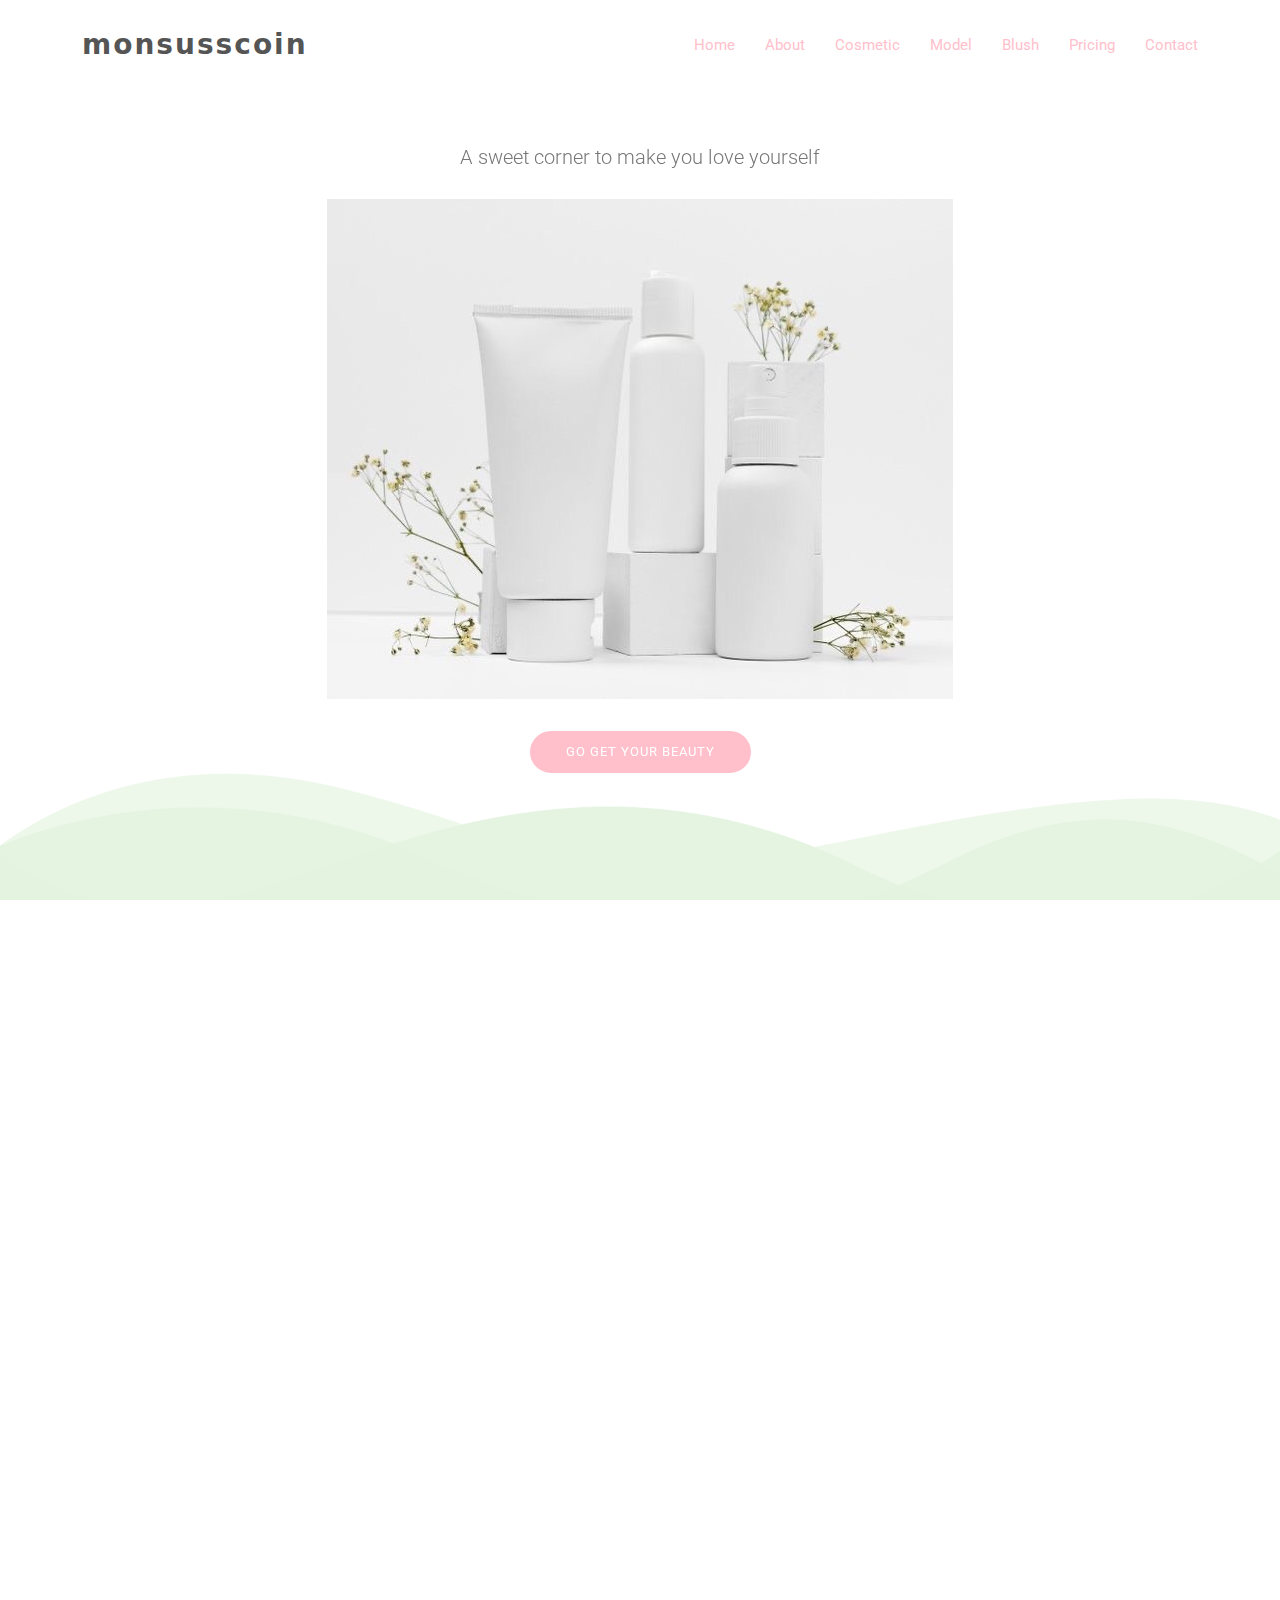
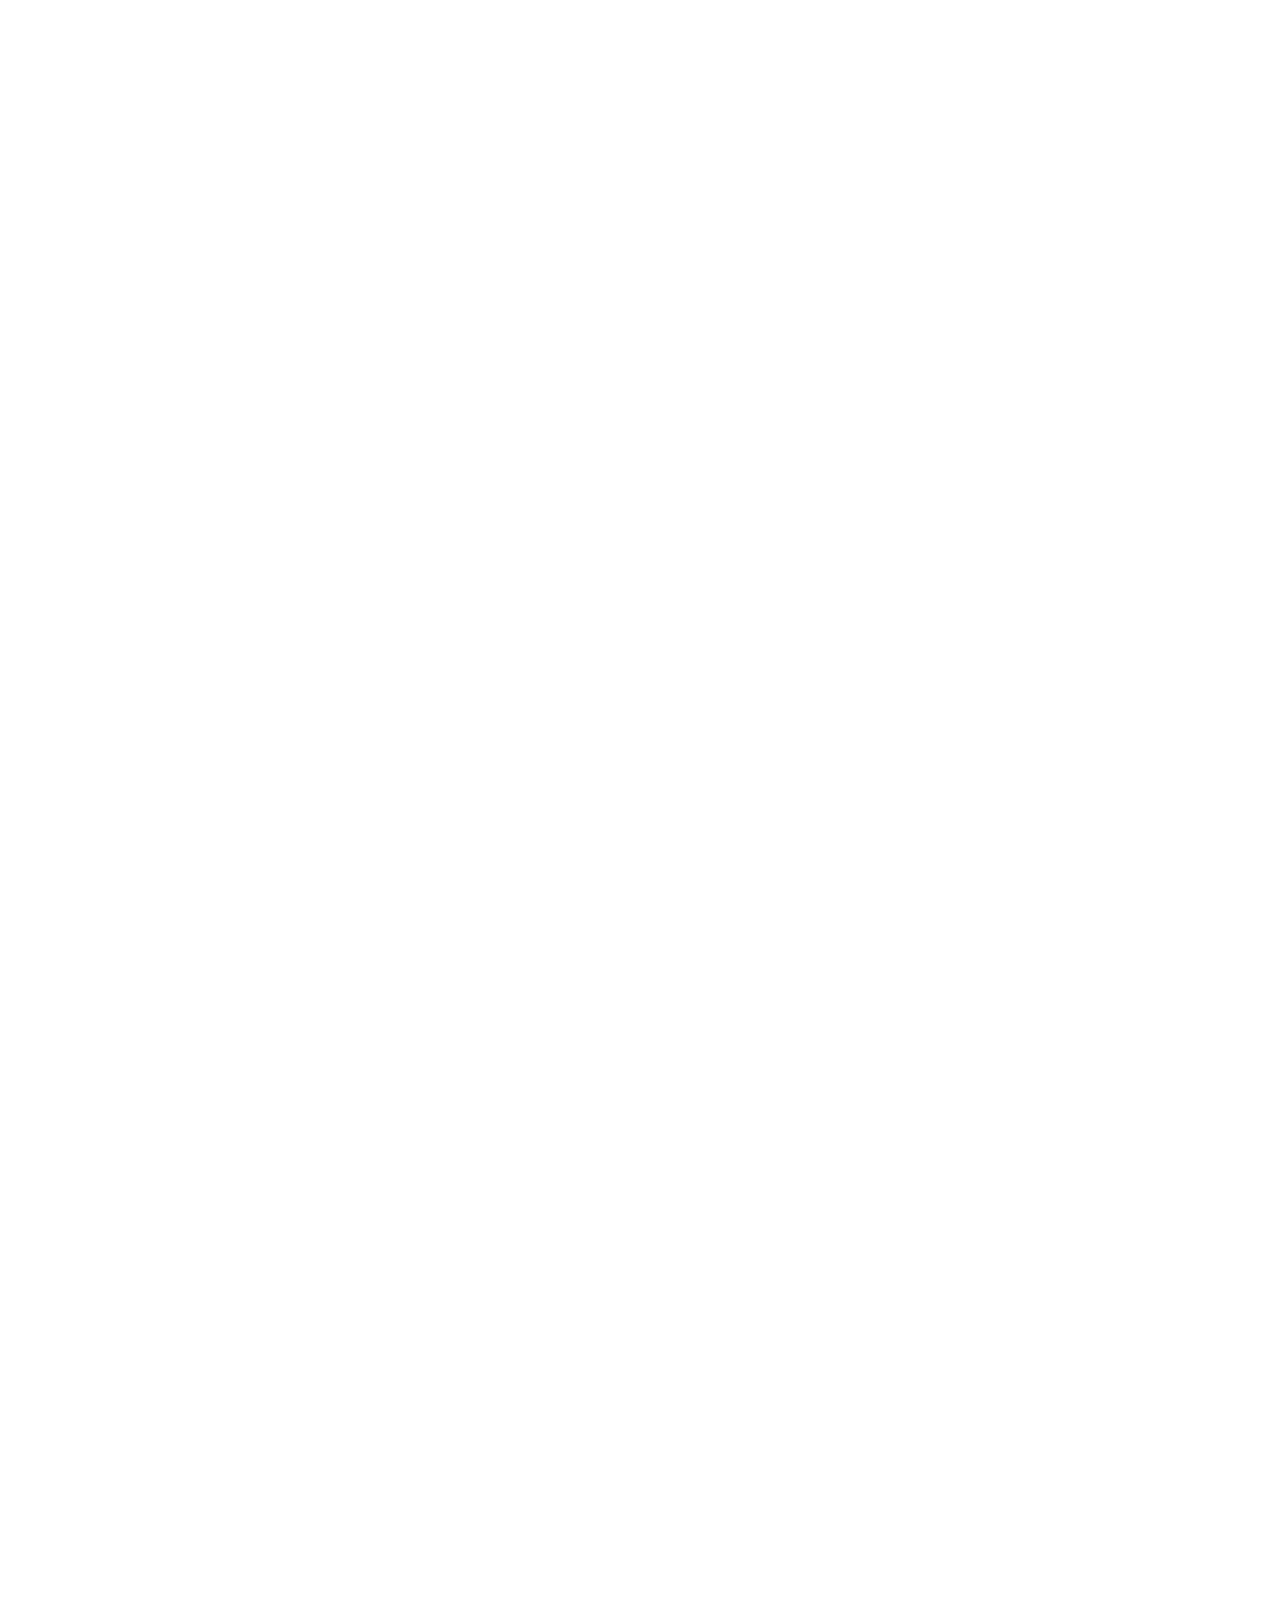
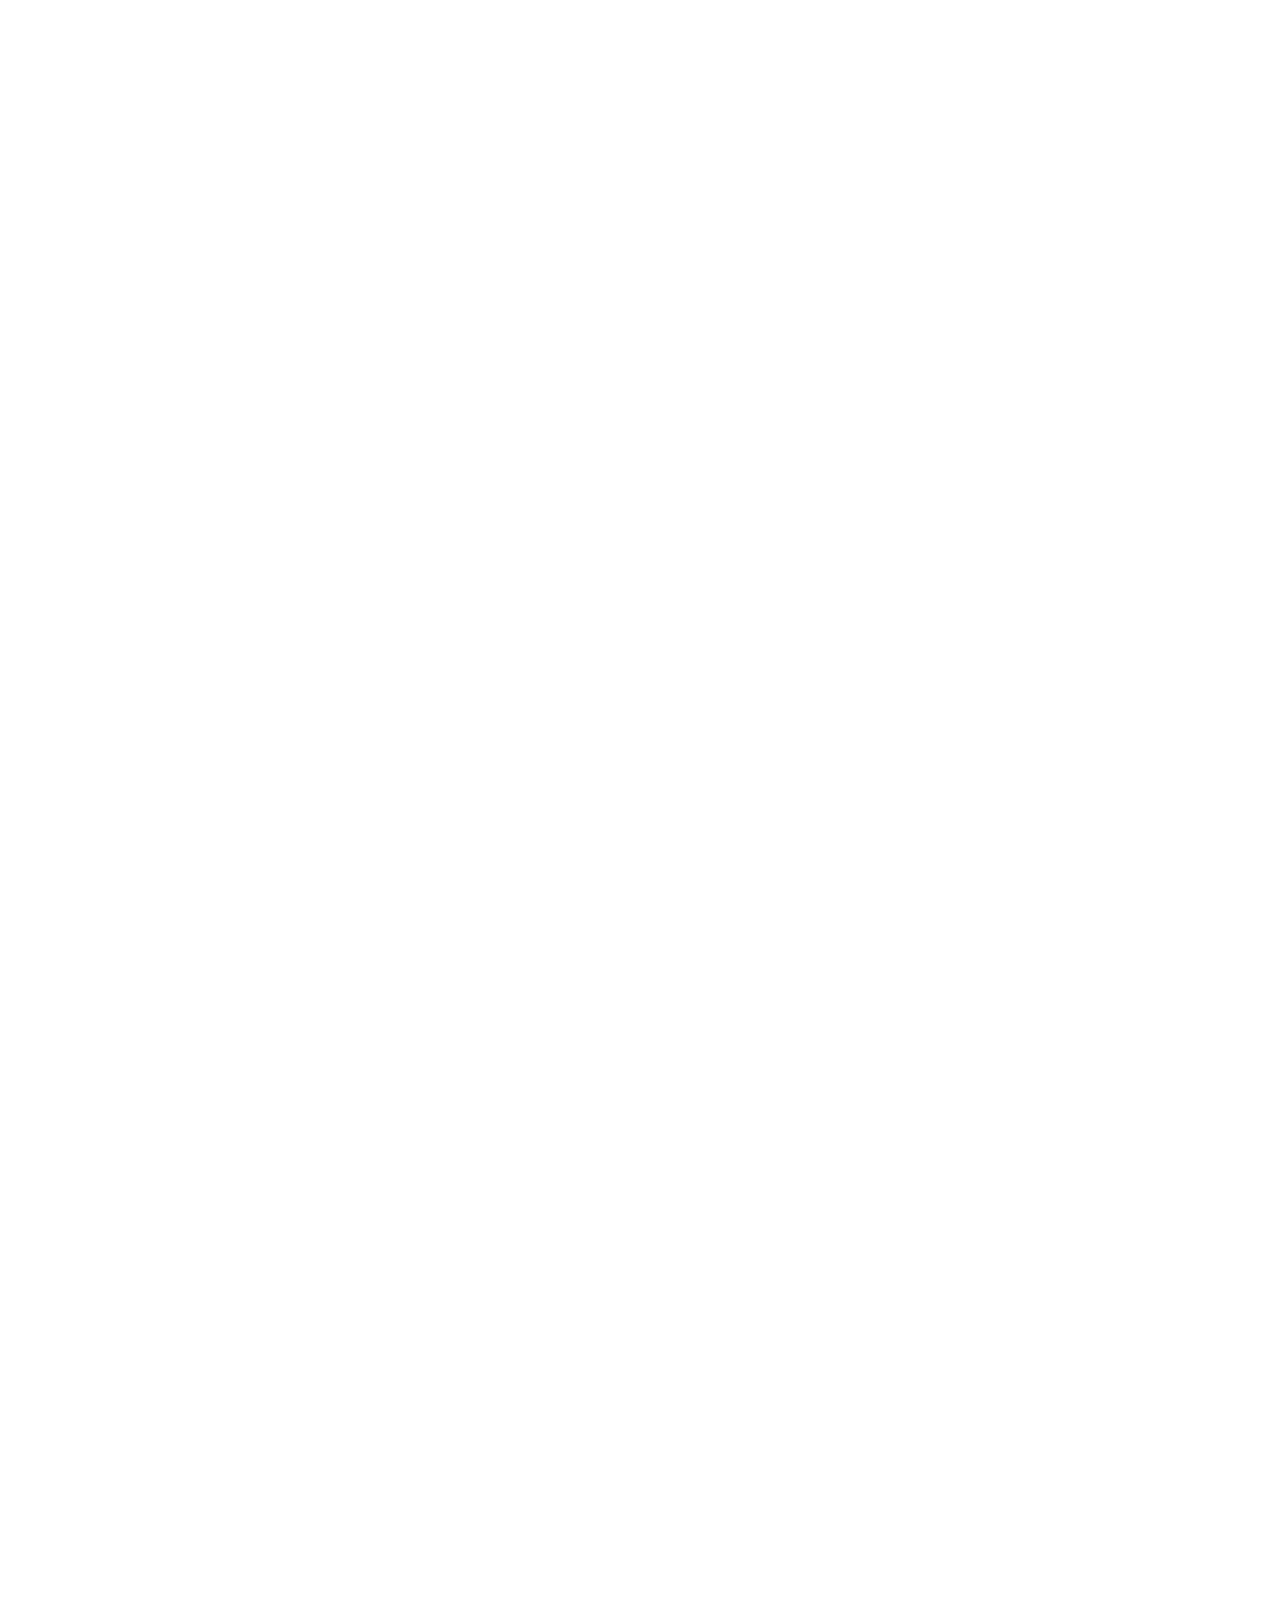
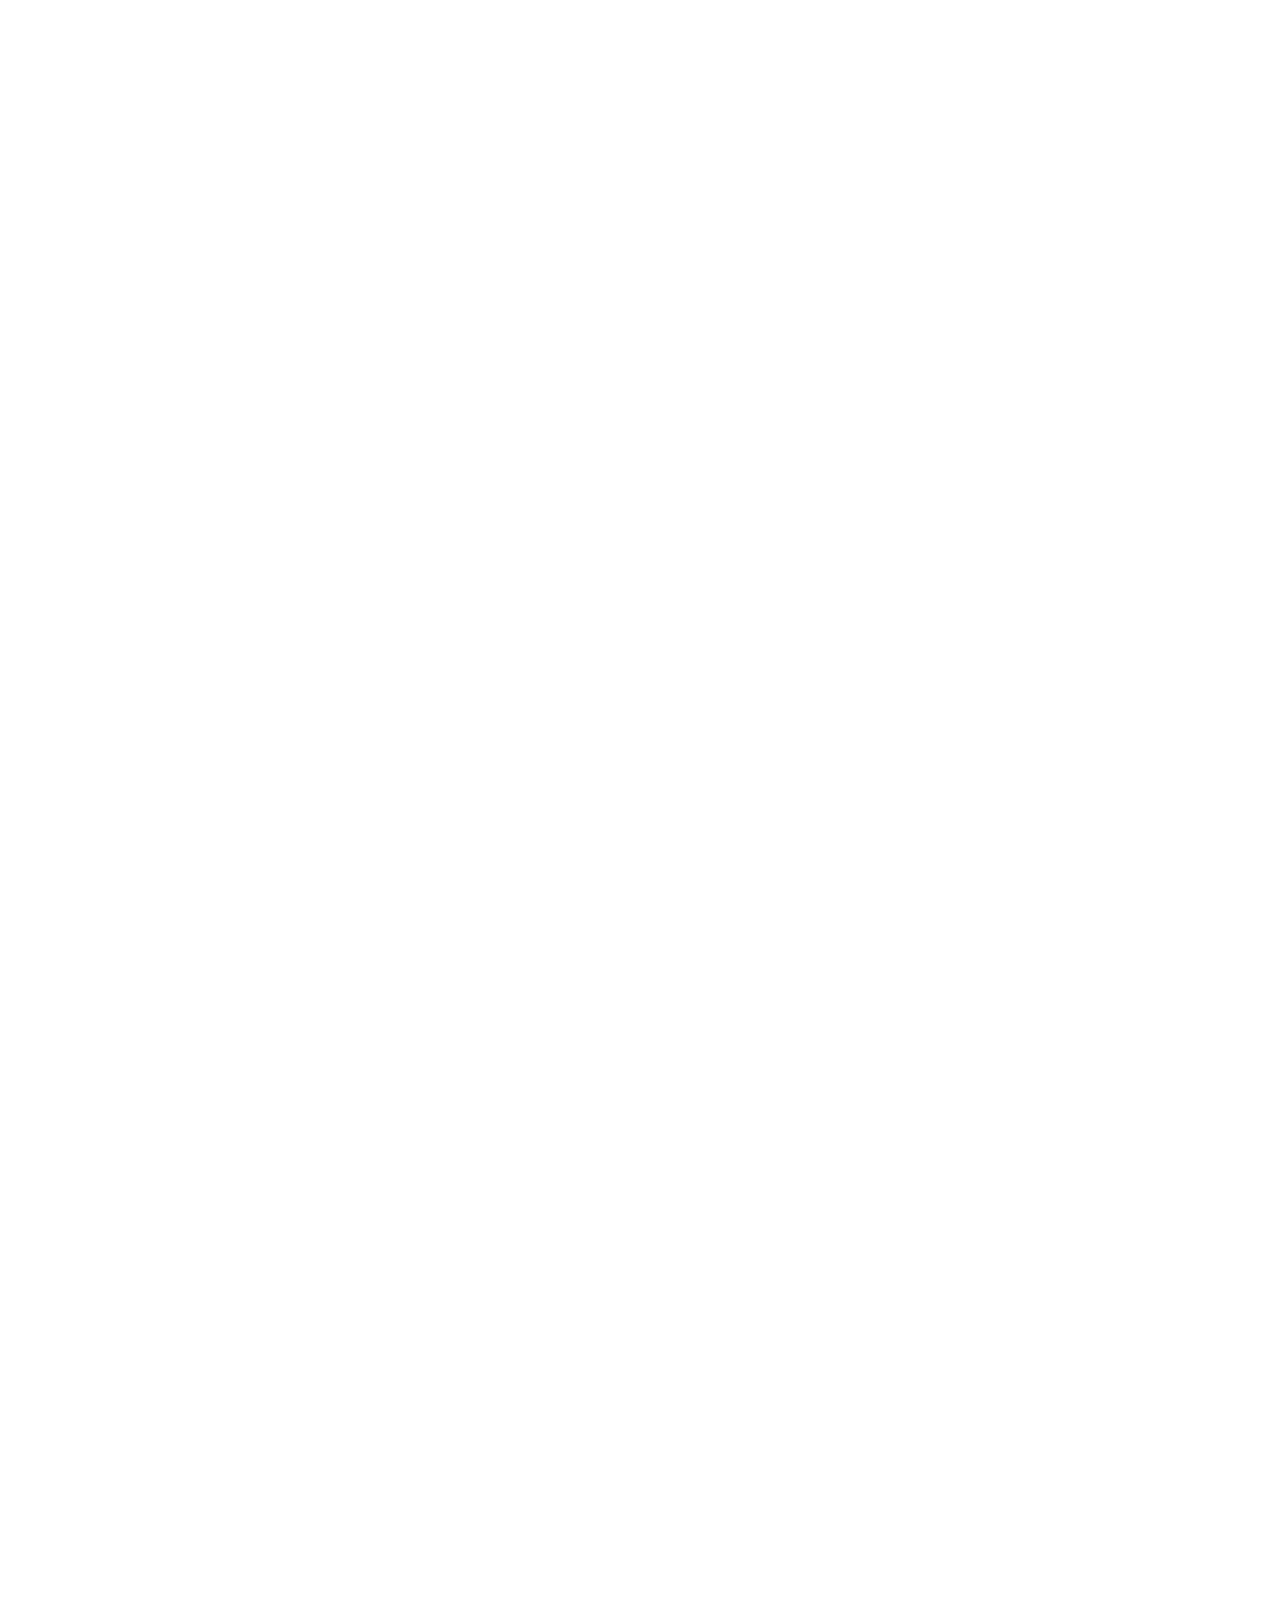
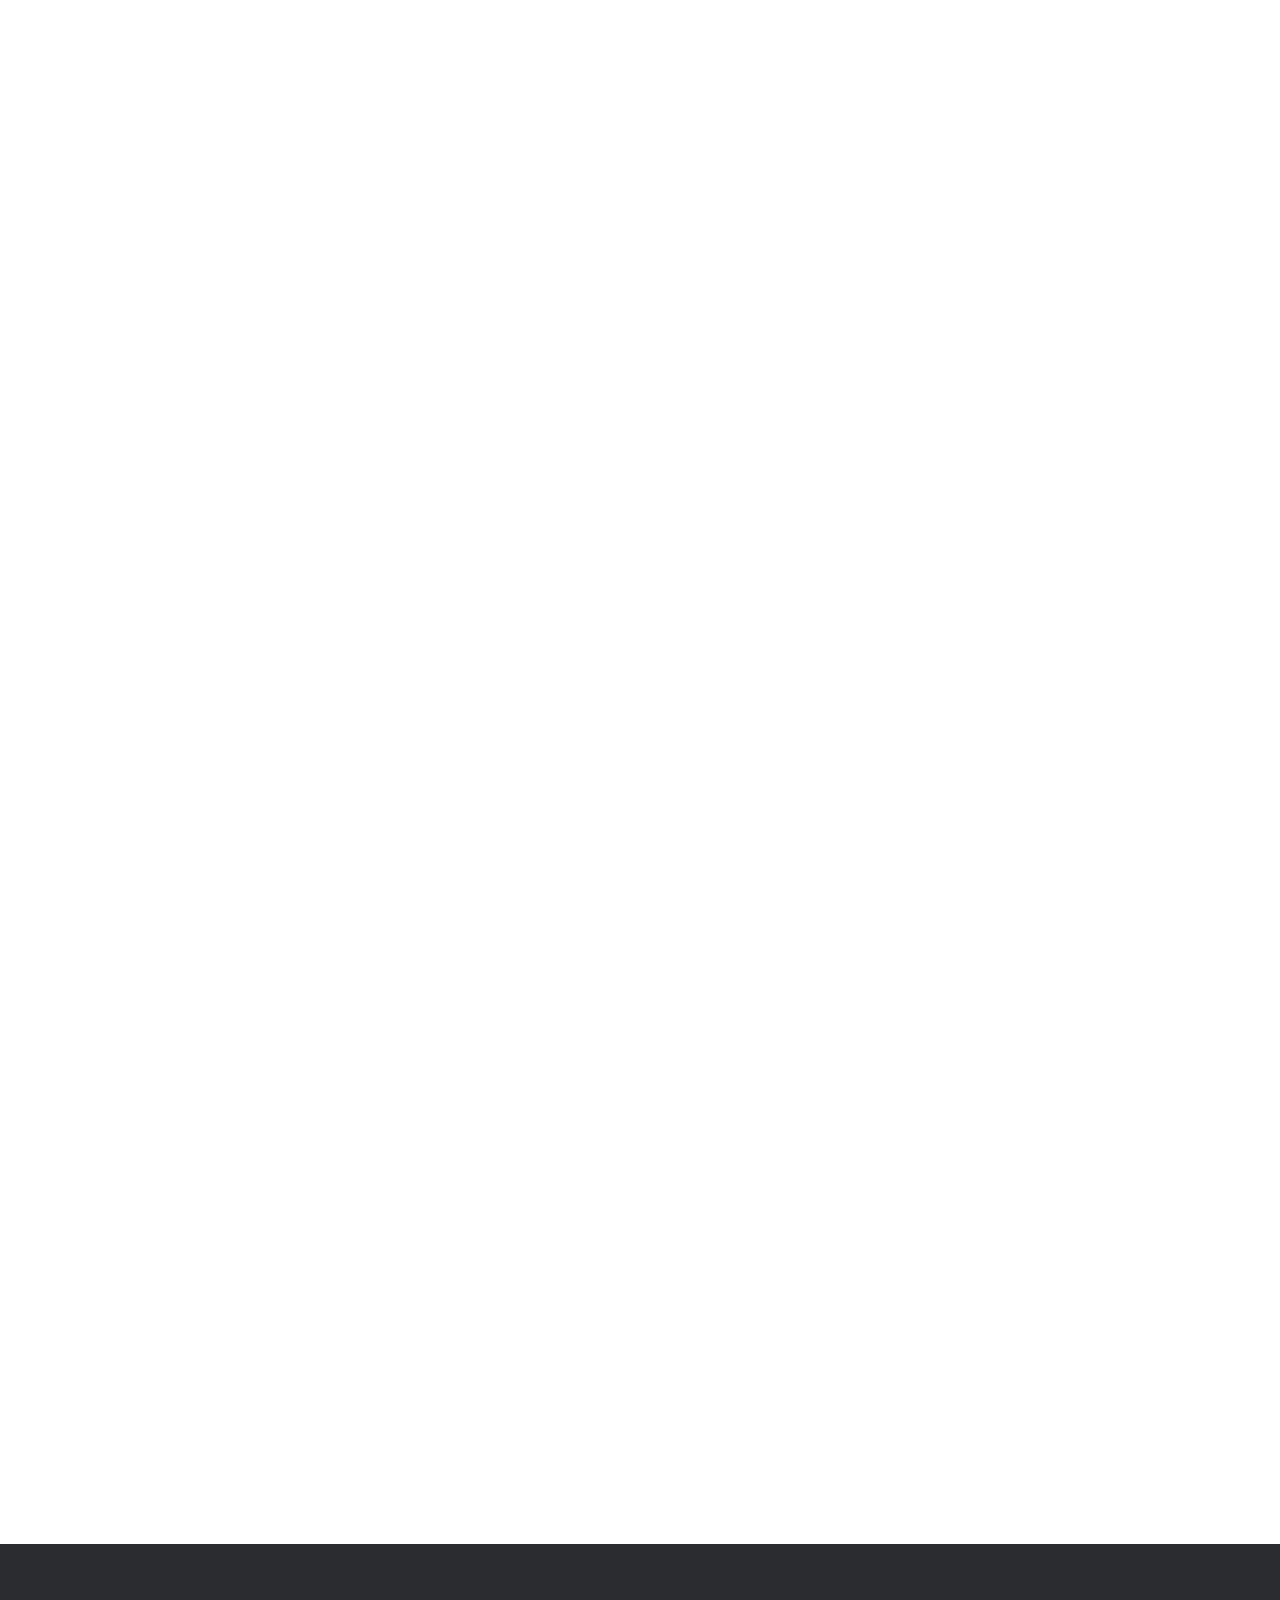
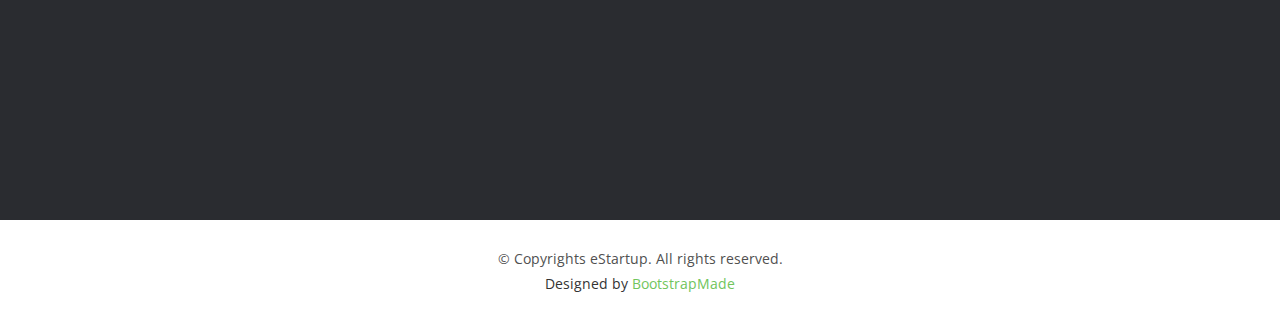
<file: index.html>
<f!DOCTYPE html>
<html lang="en">

<head>
  <style>
  /* 导航链接文字颜色 */
  #navbar .nav-link {
    color: pink;
  }
<style>
  /* 按钮文字颜色 */
  #hero .btn-get-started {
    color: pink !important;
  }
</style>

</style>

  <meta charset="utf-8">
  <meta content="width=device-width, initial-scale=1.0" name="viewport">

  <title>mysweetcoin</title>
  <meta content="" name="description">
  <meta content="" name="keywords">

  <!-- Favicons -->
  <link href="assets/img/favicon.png" rel="icon">
  <link href="assets/img/apple-touch-icon.png" rel="apple-touch-icon">

  <!-- Google Fonts -->
  <link href="https://fonts.googleapis.com/css?family=Open+Sans:300,300i,400,400i,700,700i|Roboto:100,300,400,500,700|Philosopher:400,400i,700,700i" rel="stylesheet">

  <!-- Vendor CSS Files -->
  <link href="assets/vendor/aos/aos.css" rel="stylesheet">
  <link href="assets/vendor/bootstrap/css/bootstrap.min.css" rel="stylesheet">
  <link href="assets/vendor/bootstrap-icons/bootstrap-icons.css" rel="stylesheet">
  <link href="assets/vendor/glightbox/css/glightbox.min.css" rel="stylesheet">
  <link href="assets/vendor/swiper/swiper-bundle.min.css" rel="stylesheet">

  <!-- Template Main CSS File -->
  <link href="assets/css/style.css" rel="stylesheet">



  <!-- =======================================================
  * Template Name: mysusscoin
  * Updated: Mar 10 2023 with Bootstrap v5.2.3
  * Template URL: https://bootstrapmade.com/estartup-bootstrap-landing-page-template/
  * Author: BootstrapMade.com
  * License: https://bootstrapmade.com/license/
  ======================================================== -->
</head>

<body>

  <!-- ======= Header ======= -->
 <header id="header" class="header fixed-top d-flex align-items-center">
  <div class="container d-flex align-items-center justify-content-between">

    <div id="logo">
      <h1><a href="index.html"><span></span>monsusscoin</a></h1>
      <!-- Uncomment below if you prefer to use an image logo -->
      <!-- <a href="index.html"><img src="assets/img/logo.png" alt="" title="" /></a>-->
    </div>

    <nav id="navbar" class="navbar">
      <ul style="list-style-type: none;">
        <li><a class="nav-link scrollto active" href="#hero">Home</a></li>
        <li><a class="nav-link scrollto" href="#about-us">About</a></li>
        <li><a class="nav-link scrollto" href="#features">Cosmetic</a></li>
        <li><a class="nav-link scrollto" href="#screenshots">Model</a></li>
        <li><a class="nav-link scrollto" href="#team">Blush</a></li>
        <li><a class="nav-link scrollto" href="#pricing">Pricing</a></li>
        <li><a class="nav-link scrollto" href="#contact">Contact</a></li>
      </ul>
      <i class="bi bi-list mobile-nav-toggle"></i>
    </nav><!-- .navbar -->

  </div>
</header>

  </header><!-- End Header -->


  <!-- ======= Hero Section ======= -->
  <section id="hero">
    <div class="hero-container" data-aos="fade-in">
      <h1></h1>
      <h2>A sweet corner to make you love yourself</h2>
      <img src="assets/img/hero-img.png" alt="Hero Imgs" data-aos="zoom-out" data-aos-delay="100">
      <a href="#get-started" class="btn-get-started scrollto" style="background-color: pink; border-color: white; color: white;">GO GET YOUR BEAUTY</a>
        <div class="btns">
      </div>
    </div>      
  </section><!-- End Hero Section -->

  <main id="main">

    <!-- ======= Get Started Section ======= -->
    <section id="get-started" class="padd-section text-center">

      <div class="container" data-aos="fade-up">
        <div class="section-title text-center">

          <h2>What is Suss Cosmetic? </h2>
          <p class="separator"></p>

        </div>
      </div>

      <div class="container">
        <div class="row">

          <div class="col-md-6 col-lg-4" data-aos="zoom-in" data-aos-delay="100">
            <div class="feature-block">

              <img src="assets/img/svg/S__121610257.jpg" alt="img">
              <h4>introduce our product</h4>
              <p>The products helps you love yourself more and more.<a></a></p>
              

            </div>
          </div>

          <div class="col-md-6 col-lg-4" data-aos="zoom-in" data-aos-delay="200">
            <div class="feature-block">

              <img src="assets/img/svg/S__121610258.jpg" alt="img">
              <h4>allergy people friendly</h4>
              <p>Our product is friendly for the allergy people, don't afraid of using them.</p>
              

            </div>
          </div>

          <div class="col-md-6 col-lg-4" data-aos="zoom-in" data-aos-delay="300">
            <div class="feature-block">

              <img src="assets/img/svg/S__121610255.jpg" alt="img">
              <h4>No animal experimet</h4>
              <p>Animals won't be hurt under our protect</p>
             

            </div>
          </div>

        </div>
      </div>
<iframe width="560" height="315" src="https://www.youtube.com/embed/b_Q42DUDe0w" title="YouTube video player" frameborder="0" allow="accelerometer; autoplay; clipboard-write; encrypted-media; gyroscope; picture-in-picture" allowfullscreen></iframe>

    </section><!-- End Get Started Section -->

    <!-- ======= About Us Section ======= -->
    <section id="about-us" class="about-us padd-section">
      <div class="container" data-aos="fade-up">
        <div class="row justify-content-center">

          <div class="col-md-5 col-lg-3">
            <img src="assets/img/about-img.png" alt="About" data-aos="zoom-in" data-aos-delay="100">
          </div>

          <div class="col-md-7 col-lg-5">
            <div class="about-content" data-aos="fade-left" data-aos-delay="100">

              <h2><span></span>How to choose your cosmetic? </h2>
              <p>Many people have difficulties of chooosing what kind of product fits you, but don't worry, we will help you!
              </p>

          
    </section><!-- End About Us Section -->

    <!-- ======= Features Section ======= -->
    <section id="features" class="padd-section text-center">

      <div class="container" data-aos="fade-up">
        <div class="section-title text-center">
          <h2>Cosmectic</h2>
          
        </div>

        <div class="row" data-aos="fade-up" data-aos-delay="100">

          <div class="col-md-6 col-lg-3">
            <div class="feature-block">
              <img src="assets/img/svg/S__121610250.jpg" alt="img">
              <h4>foundation</h4>
              <p>Our foundation is vegan, and we don't hurt animal!</p>
            </div>
          </div>

          <div class="col-md-6 col-lg-3">
            <div class="feature-block">
              <img src="assets/img/svg/blush.jpg" alt="img">
              <h4>Blush</h4>
              <p>Blush is the most important cosmetic on our face, it can keep you young and vivid.</p>
            </div>
          </div>

          <div class="col-md-6 col-lg-3">
            <div class="feature-block">
              <img src="assets/img/svg/lipstick.jpg" alt="img">
              <h4>Lipstick</h4>
              <p>Lipstick can be used by all gender, it's neutral.</p>
            </div>
          </div>

          <div class="col-md-6 col-lg-3">
            <div class="feature-block">
              <img src="assets/img/svg/eyeliner.jpg" alt="img">
              <h4>Eyeliner</h4>
              <p>Our eyeliners have many colors, let's be model!</p>
            </div>
          </div>

          <div class="col-md-6 col-lg-3">
            <div class="feature-block">
              <img src="assets/img/svg/eyebrow.jpg" alt="img">
              <h4>Eyebrow</h4>
              <p>Someone think eyebrow is people's second life, the most special of our eyebrow is smooth~</p>
            </div>
          </div>

          <div class="col-md-6 col-lg-3">
            <div class="feature-block">
              <img src="assets/img/svg/love you.jpg" alt="img">
              <h4>Care product</h4>
              <p>Allergy people can use our product!</p>
            </div>
          </div>

          <div class="col-md-6 col-lg-3">
            <div class="feature-block">
              <img src="assets/img/svg/eyelash.jpg" alt="img">
              <h4>Eyelash</h4>
              <p>Make your eyelash longer, become a fairy.</p>
            </div>
          </div>

          <div class="col-md-6 col-lg-3">
            <div class="feature-block">
              <img src="assets/img/svg/create your product.jpg" alt="img">
              <h4>Create your products</h4>
              <p>If you love our product, please to contact us and tell us your idea.</p>
            </div>
          </div>

        </div>
      </div>
    </section><!-- End Features Section -->

    <!-- ======= Screenshots Section ======= -->
    <section id="screenshots" class="padd-section text-center">

      <div class="container" data-aos="fade-up">
        <div class="section-title text-center">
          <h2>Models</h2>
          <p class="separator">We have invited international superstar to represent our product.</p>
        </div>

        <div class="screens-slider swiper">
          <div class="swiper-wrapper align-items-center">
            <div class="swiper-slide"><img src="assets/img/screen/1.jpg" class="img-fluid" alt=""></div>
            <div class="swiper-slide"><img src="assets/img/screen/2.jpg" class="img-fluid" alt=""></div>
            <div class="swiper-slide"><img src="assets/img/screen/3.jpg" class="img-fluid" alt=""></div>
            <div class="swiper-slide"><img src="assets/img/screen/4.jpg" class="img-fluid" alt=""></div>
            <div class="swiper-slide"><img src="assets/img/screen/5.jpg" class="img-fluid" alt=""></div>
            <div class="swiper-slide"><img src="assets/img/screen/6.jpg" class="img-fluid" alt=""></div>
            <div class="swiper-slide"><img src="assets/img/screen/7.jpg" class="img-fluid" alt=""></div>
            <div class="swiper-slide"><img src="assets/img/screen/8.jpg" class="img-fluid" alt=""></div>
          </div>
      <div class="swiper-pagination">
  <span class="swiper-pagination-bullet" style="background-color: pink;"></span>
</div>


        </div>
      </div>

    </section><!-- End Screenshots Section -->


   <section id="Blush" class="padd-section text-center">
  <div class="container" data-aos="fade-up">
    <div class="section-title text-center">
      <h2>Blush</h2>
      <p class="separator">What's different about our blush? All colors can be used with our blush!</p>
    </div>
    <div class="row">
      <div class="col-md-3" data-aos="zoom-in" data-aos-delay="100">
        <div class="team-block bottom">
          <img src="assets/img/team/1.jpg" class="img-responsive" alt="img">
          <div class="team-content">
            <ul class="list-unstyled">
              <!-- Add team member details here -->
            </ul>
          </div>
        </div>
      </div>
      <div class="col-md-3" data-aos="zoom-in" data-aos-delay="200">
        <div class="team-block bottom">
          <img src="assets/img/team/2.jpg" class="img-responsive" alt="img">
          <div class="team-content">
            <ul class="list-unstyled">
              <!-- Add team member details here -->
            </ul>
          </div>
        </div>
      </div>
      <div class="col-md-3" data-aos="zoom-in" data-aos-delay="300">
        <div class="team-block bottom">
          <img src="assets/img/team/3.jpg" class="img-responsive" alt="img">
          <div class="team-content">
            <ul class="list-unstyled">
              <!-- Add team member details here -->
            </ul>
          </div>
        </div>
      </div>
      <div class="col-md-3" data-aos="zoom-in" data-aos-delay="400">
        <div class="team-block bottom">
          <img src="assets/img/team/4.jpg" class="img-responsive" alt="img">
          <div class="team-content">
            <ul class="list-unstyled">
              <!-- Add team member details here -->
            </ul>
          </div>
        </div>
      </div>
    </div>
  </div>
</section>

    </section><!-- End Team Section -->

    <!-- ======= Testimonials Section ======= -->
    <section id="testimonials" class="padd-section text-center">
      <div class="container" data-aos="fade-up">
        <div class="row justify-content-center">

          <div class="col-md-8">

            <div class="testimonials-content">
              <div id="carousel-example-generic" class="carousel slide" data-bs-ride="carousel">

                <div class="carousel-inner" role="listbox">

                  <div class="carousel-item  active">
                    <div class="top-top">

                      <h2>Feedback of customer</h2>
                      <p>I really hate blush until I meet Suss cosmetic, cuz my color is balck, none of blush can be showed on my face, but Suss can!To those people who have dark color, buy it, or you will regret.</p>
                      <h4>Penélope<span>South Africa</span></h4>

                    </div>
                  </div>

                  <div class="carousel-item ">
                    <div class="top-top">

                      <h2>Feedback of customer</h2>
                      <p>First, I have to commit that I am afraid of the blush will be too red on my face, because Suss is feature that their blush can be showed on all colors of people, even black(no offense) and I am white, so I buy it with doubt, but it turned out pretty and vivid on my face! I can't wait to collect all blush!</p>
                      <h4>Heather<span>the UK</span></h4>

                    </div>
                  </div>

                  <div class="carousel-item ">
                    <div class="top-top">

                      <h2>Feedback of customer</h2>
                      <p>As a make-up researcher in my country, I cannot believe that this brand produce a product that our country did not had, so I bought it, in my first impression, this product is so easy yo buy, and you don't have to pay high delivery charge, and there is no chromatic aberration of the blush, it look exactly same on the website, so I admit the defeat.</p>
                      <h4>박민영<span>Ｋorea</span></h4>

                    </div>
                  </div>

                </div>

                <div class="btm-btm">

                  <ul class="list-unstyled carousel-indicators">
                    <li data-bs-target="#carousel-example-generic" data-bs-slide-to="0" class="active"></li>
                    <li data-bs-target="carousel-example-generic" data-bs-slide-to="1"></li>
                    <li data-bs-target="#carousel-example-generic" data-bs-slide-to="2"></li>
                  </ul>

                </div>

              </div>
            </div>
          </div>

        </div>
      </div>
    </section><!-- End Testimonials Section -->

    <!-- ======= Pricing Section ======= -->
  <section id="pricing" class="padd-section text-center">
  <div class="container" data-aos="fade-up">
    <div class="section-title text-center">
      <h2>Meet With Price</h2>
      <p class="separator">We are not forcing you to buy it, please buy our products if you know them and like them.</p>
    </div>
    <div class="row" data-aos="fade-up" data-aos-delay="100">
      <div class="col-md-6 col-lg-3">
        <div class="pricing-item">
          <div class="block-pricing">
            <div class="pricing-table">
              <h4>Cosmetic</h4>
              <h2>NTD 1500</h2>
              <ul class="list-unstyled">
                <li><b>foundation</b></li>
                <li><b>blush</b></li>
                <li><b>eyes products</b></li>
                <li><b>lipstick</b></li>
              </ul>
              <div class="table_btn">
               <a href="#" class="btn" onclick="showPopup()" style="background-color: pink;"><i class="bi bi-cart"></i> Buy Now</a>

              </div>
            </div>
          </div>
        </div>
      </div>

      <div class="col-md-6 col-lg-3">
        <div class="pricing-item">
          <div class="block-pricing">
            <div class="pricing-table">
              <h4>Care products</h4>
              <h2>NTD 1000</h2>
              <ul class="list-unstyled">
                <li><b>for face</b></li>
                <li><b>for eyes</b></li>
                <li><b>for neck</b></li>
                <li><b>for body</b></li>
              </ul>
              <div class="table_btn">
                 <a href="#" class="btn" onclick="showPopup()" style="background-color: pink;"><i class="bi bi-cart"></i> Buy Now</a>
              </div>
            </div>
          </div>
        </div>
      </div>

      <div class="col-md-6 col-lg-3">
        <div class="pricing-item">
          <div class="block-pricing">
            <div class="pricing-table">
              <h4>Blush</h4>
              <h2>NTD 250</h2>
              <ul class="list-unstyled">
                <li><b>for dark people</b></li>
                <li><b>for yellow people</b></li>
                <li><b>for white people</b></li>
                <li><b>create your own blush</b></li>
              </ul>
              <div class="table_btn">
                 <a href="#" class="btn" onclick="showPopup()" style="background-color: pink;"><i class="bi bi-cart"></i> Buy Now</a>
              </div>
            </div>
          </div>
        </div>
      </div>

<div class="col-md-6 col-lg-3">
        <div class="pricing-item">
          <div class="block-pricing">
            <div class="pricing-table">
              <h4>Create your own products</h4>
              <h2>NTD 1000</h2>
              <ul class="list-unstyled">
                <li><b>Cosmetic products</b></li>
                <li><b>Skin products</b></li>
                <li><b>Care products</b></li>
                <li><b>and more...</b></li>
              </ul>
              <div class="table_btn">
                <a href="#" class="btn" onclick="showPopup()" style="background-color: pink;"><i class="bi bi-cart"></i> Buy Now</a>
              </div>
            </div>
          </div>
        </div>
      </div>
      <div class


    <!-- ======= Blog Section ======= -->
    <section id="blog" class="padd-sectio">

      <div class="container" data-aos="fade-up">
        <div class="section-title text-center">

          <h2>Join our programme</h2>
          <p class="separator"> .</p>
        </div>

        <div class="row" data-aos="fade-up" data-aos-delay="100">

          <div class="col-md-6 col-lg-4">
            <div class="block-blog text-left">
              <a href="#"><img src="assets/img/blog/blog-image-1.jpg" alt="img"></a>
              <div class="content-blog">
                <h4><a href="#">A new hits of cosmetic culture?</a></h4>
                <span>05, juin 2023</span>
                <a class="float-end readmore" href="#">read more</a>
              </div>
            </div>
          </div>

          <div class="col-md-6 col-lg-4">
            <div class="block-blog text-left">
              <a href="#"><img src="assets/img/blog/blog-image-2.jpg" class="img-responsive" alt="img"></a>
              <div class="content-blog">
                <h4><a href="#">This new group is hiring!</a></h4>
                <span>05, juin 2023</span>
                <a class="float-end readmore" href="#">read more</a>
              </div>
            </div>
          </div>

          <div class="col-md-6 col-lg-4">
            <div class="block-blog text-left">
              <a href="#"><img src="assets/img/blog/rem-beauty.jpg" class="img-responsive" alt="img"></a>
              <div class="content-blog">
                <h4><a href="#">Hundreds of girls are going to this dream job</a></h4>
                <span>05, juin 2023</span>
                <a class="float-end readmore" href="#">read more</a>
              </div>
            </div>
          </div>

        </div>
      </div>
    </section><!-- End Blog Section -->
      <iframe src="https://docs.google.com/forms/d/e/1FAIpQLScjCzHkzxTIeIbaAZ9gv0Jr4DlYpkDUIq5etJaFp54aGH4YYg/viewform?embedded=true" width="640" height="1101" frameborder="0" marginheight="0" marginwidth="0">載入中…</iframe>
    </section><!-- End Contact Section -->
<!DOCTYPE html>
<html lang="en">

<head>
  <meta charset="utf-8">
  <meta content="width=device-width, initial-scale=1.0" name="viewport">

  <title>Inner Page - eStartup Bootstrap Template</title>
  <meta content="" name="description">
  <meta content="" name="keywords">

  <!-- Favicons -->
  <link href="assets/img/favicon.png" rel="icon">
  <link href="assets/img/apple-touch-icon.png" rel="apple-touch-icon">

  <!-- Google Fonts -->
  <link href="https://fonts.googleapis.com/css?family=Open+Sans:300,300i,400,400i,700,700i|Roboto:100,300,400,500,700|Philosopher:400,400i,700,700i" rel="stylesheet">

  <!-- Vendor CSS Files -->
  <link href="assets/vendor/aos/aos.css" rel="stylesheet">
  <link href="assets/vendor/bootstrap/css/bootstrap.min.css" rel="stylesheet">
  <link href="assets/vendor/bootstrap-icons/bootstrap-icons.css" rel="stylesheet">
  <link href="assets/vendor/glightbox/css/glightbox.min.css" rel="stylesheet">
  <link href="assets/vendor/swiper/swiper-bundle.min.css" rel="stylesheet">

  <!-- Template Main CSS File -->
  <link href="assets/css/style.css" rel="stylesheet">

  <!-- =======================================================
  * Template Name: eStartup
  * Updated: Mar 10 2023 with Bootstrap v5.2.3
  * Template URL: https://bootstrapmade.com/estartup-bootstrap-landing-page-template/
  * Author: BootstrapMade.com
  * License: https://bootstrapmade.com/license/
  ======================================================== -->
</head>

<body>

 
    <!-- ======= Breadcrumbs ======= -->
   <!-- ======= Footer ======= -->
  <footer class="footer">
    <div class="container">
      <div class="row">

        <div class="col-md-12 col-lg-4">
          <div class="footer-logo">

            <a class="navbar-brand" href="#"Monsusscoin>
            <p></p>

          </div>
        </div>

        <div class="col-sm-6 col-md-3 col-lg-2">
          <div class="list-menu">

            <h4></h4>

            <ul class="list-unstyled">
              <li><a href="#"></a></li>
              <li><a href="#"></a></li>
              <li><a href="#"></a></li>
              <li><a href="#"></a></li>
            </ul>

          </div>
        </div>

        <div class="col-sm-6 col-md-3 col-lg-2">
          <div class="list-menu">

            <h4></h4>

            <ul class="list-unstyled">
              <li><a href="#"></a></li>
              <li><a href="#"></a></li>
              <li><a href="#"></a></li>
              <li><a href="#"></a></li>
            </ul>

          </div>
        </div>

        <div class="col-sm-6 col-md-3 col-lg-2">
          <div class="list-menu">

            <h4></h4>

            <ul class="list-unstyled">
              <li><a href="#"></a></li>
              <li><a href="#"></a></li>
              <li><a href="#"></a></li>
              <li><a href="#"></a></li>
            </ul>

          </div>
        </div>

        <div class="col-sm-6 col-md-3 col-lg-2">
          <div class="list-menu">

            <h4></h4>

            <ul class="list-unstyled">
              <li><a href="#"></a></li>
              <li><a href="#"></a></li>
              <li><a href="#"></a></li>
              <li><a href="#"></a></li>
            </ul>

          </div>
        </div>

      </div>
    </div>

    <div class="copyrights">
      <div class="container">
        <p>&copy; Copyrights eStartup. All rights reserved.</p>
        <div class="credits">
          <!--
          All the links in the footer should remain intact.
          You can delete the links only if you purchased the pro version.
          Licensing information: https://bootstrapmade.com/license/
          Purchase the pro version with working PHP/AJAX contact form: https://bootstrapmade.com/buy/?theme=eStartup
        -->
          Designed by <a href="https://bootstrapmade.com/">BootstrapMade</a>
        </div>
      </div>
    </div>

  </footer><!-- End  Footer -->

  <a href="#" class="back-to-top d-flex align-items-center justify-content-center"><i class="bi bi-arrow-up-short"></i></a>

  <!-- Vendor JS Files -->
  <script src="assets/vendor/aos/aos.js"></script>
  <script src="assets/vendor/bootstrap/js/bootstrap.bundle.min.js"></script>
  <script src="assets/vendor/glightbox/js/glightbox.min.js"></script>
  <script src="assets/vendor/swiper/swiper-bundle.min.js"></script>
  <script src="assets/vendor/php-email-form/validate.js"></script>

  <!-- Template Main JS File -->
  <script src="assets/js/main.js"></script>

</body>

</html>
</file>
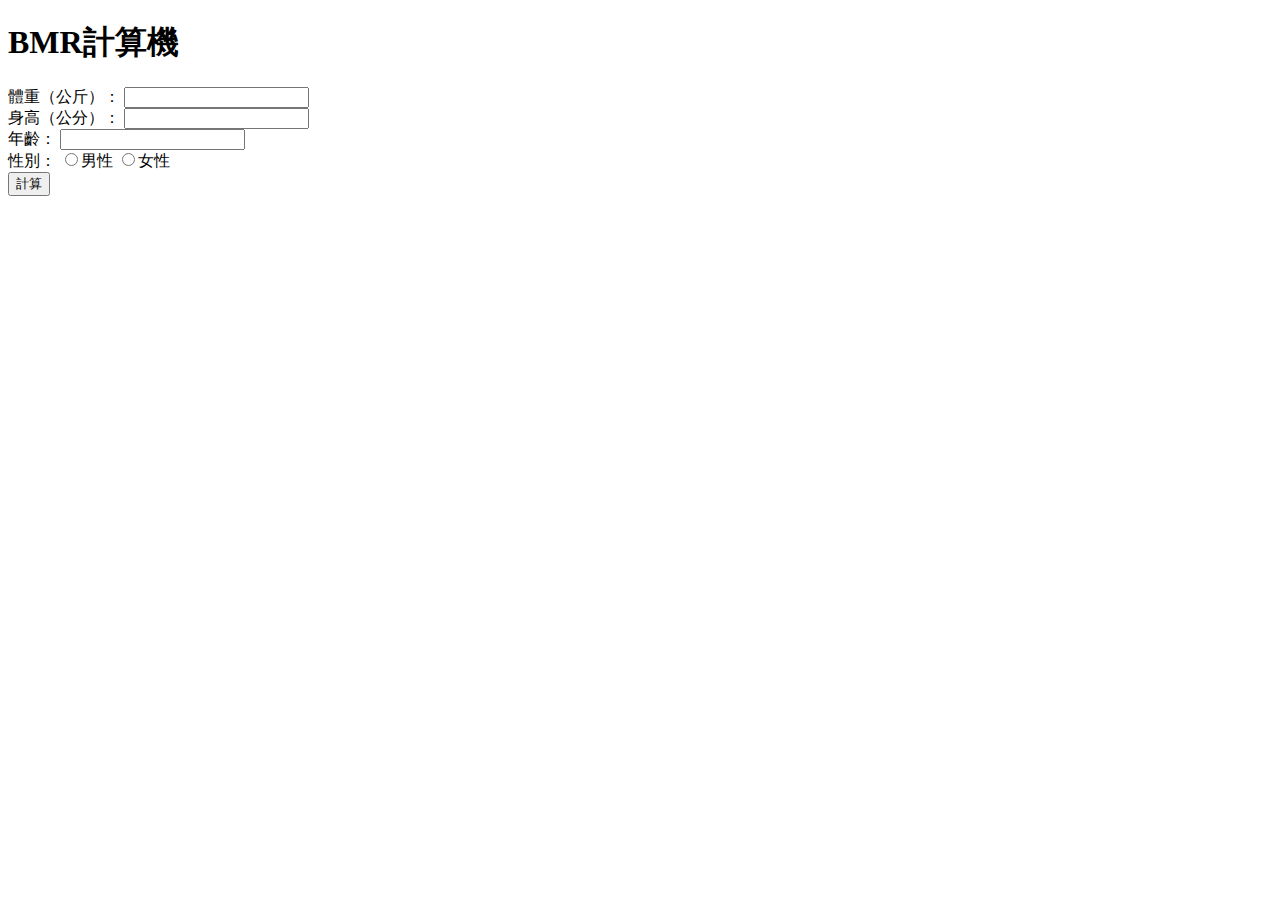
<file: bmr.html>
<!DOCTYPE html>
<html>
<head>
  <title>BMR計算機</title>
  <script>
    function calculateBMR() {
      const weight = parseFloat(document.getElementById('weight').value);
      const height = parseFloat(document.getElementById('height').value);
      const age = parseInt(document.getElementById('age').value);
      const gender = document.querySelector('input[name="gender"]:checked').value;

      let bmr;

      if (gender === 'male') {
        bmr = (13.75 * weight) + (5 * height) - (6.75 * age) + 66;
      } else if (gender === 'female') {
        bmr = (9.56 * weight) + (1.85 * height) - (4.68 * age) + 655;
      } else {
        alert('輸入的性別無效。請選擇男性或女性。');
        return;
      }

      document.getElementById('result').textContent = `您的BMR基礎代謝率為：${bmr.toFixed(2)} 大卡`;
    }
  </script>
</head>
<body>
  <h1>BMR計算機</h1>
  <form>
    <div>
      <label for="weight">體重（公斤）：</label>
      <input type="number" id="weight" required>
    </div>
    <div>
      <label for="height">身高（公分）：</label>
      <input type="number" id="height" required>
    </div>
    <div>
      <label for="age">年齡：</label>
      <input type="number" id="age" required>
    </div>
    <div>
      <label>性別：</label>
      <input type="radio" name="gender" value="male" required>男性
      <input type="radio" name="gender" value="female" required>女性
    </div>
    <div>
      <button type="button" onclick="calculateBMR()">計算</button>
    </div>
  </form>
  <div id="result"></div>
</body>
</html>
</file>
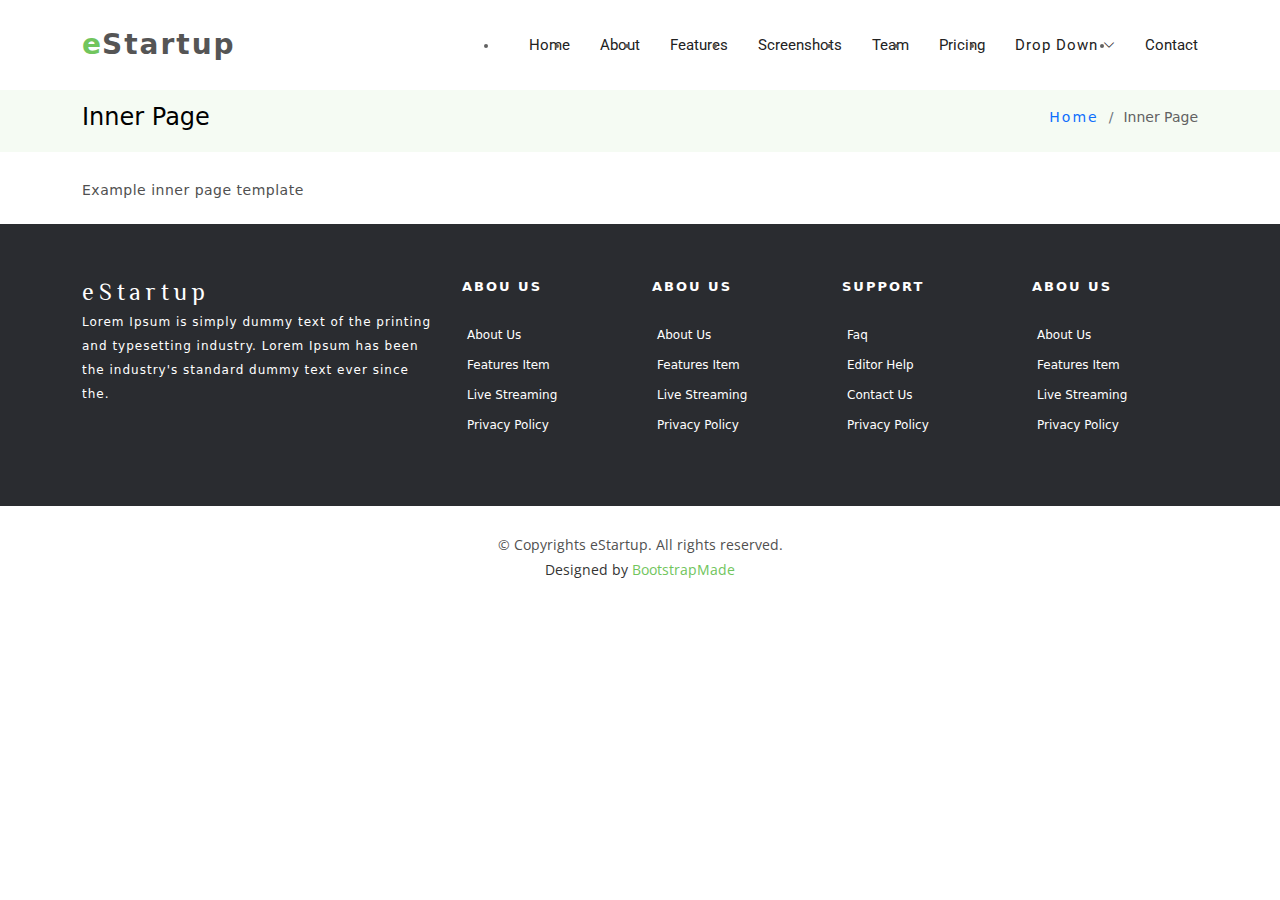
<file: inner-page.html>
<!DOCTYPE html>
<html lang="en">

<head>
  <meta charset="utf-8">
  <meta content="width=device-width, initial-scale=1.0" name="viewport">

  <title>Inner Page - eStartup Bootstrap Template</title>
  <meta content="" name="description">
  <meta content="" name="keywords">

  <!-- Favicons -->
  <link href="assets/img/favicon.png" rel="icon">
  <link href="assets/img/apple-touch-icon.png" rel="apple-touch-icon">

  <!-- Google Fonts -->
  <link href="https://fonts.googleapis.com/css?family=Open+Sans:300,300i,400,400i,700,700i|Roboto:100,300,400,500,700|Philosopher:400,400i,700,700i" rel="stylesheet">

  <!-- Vendor CSS Files -->
  <link href="assets/vendor/aos/aos.css" rel="stylesheet">
  <link href="assets/vendor/bootstrap/css/bootstrap.min.css" rel="stylesheet">
  <link href="assets/vendor/bootstrap-icons/bootstrap-icons.css" rel="stylesheet">
  <link href="assets/vendor/glightbox/css/glightbox.min.css" rel="stylesheet">
  <link href="assets/vendor/swiper/swiper-bundle.min.css" rel="stylesheet">

  <!-- Template Main CSS File -->
  <link href="assets/css/style.css" rel="stylesheet">

  <!-- =======================================================
  * Template Name: eStartup
  * Updated: Mar 10 2023 with Bootstrap v5.2.3
  * Template URL: https://bootstrapmade.com/estartup-bootstrap-landing-page-template/
  * Author: BootstrapMade.com
  * License: https://bootstrapmade.com/license/
  ======================================================== -->
</head>

<body>

  <!-- ======= Header ======= -->
  <header id="header" class="header fixed-top d-flex align-items-center">
    <div class="container d-flex align-items-center justify-content-between">

      <div id="logo">
        <h1><a href="index.html"><span>e</span>Startup</a></h1>
        <!-- Uncomment below if you prefer to use an image logo -->
        <!-- <a href="index.html"><img src="assets/img/logo.png" alt="" title="" /></a>-->
      </div>

      <nav id="navbar" class="navbar">
        <ul>
          <li><a class="nav-link scrollto " href="#hero">Home</a></li>
          <li><a class="nav-link scrollto" href="#about-us">About</a></li>
          <li><a class="nav-link scrollto" href="#features">Features</a></li>
          <li><a class="nav-link scrollto" href="#screenshots">Screenshots</a></li>
          <li><a class="nav-link scrollto" href="#team">Team</a></li>
          <li><a class="nav-link scrollto" href="#pricing">Pricing</a></li>
          <li class="dropdown"><a href="#"><span>Drop Down</span> <i class="bi bi-chevron-down"></i></a>
            <ul>
              <li><a href="#">Drop Down 1</a></li>
              <li class="dropdown"><a href="#"><span>Deep Drop Down</span> <i class="bi bi-chevron-right"></i></a>
                <ul>
                  <li><a href="#">Deep Drop Down 1</a></li>
                  <li><a href="#">Deep Drop Down 2</a></li>
                  <li><a href="#">Deep Drop Down 3</a></li>
                  <li><a href="#">Deep Drop Down 4</a></li>
                  <li><a href="#">Deep Drop Down 5</a></li>
                </ul>
              </li>
              <li><a href="#">Drop Down 2</a></li>
              <li><a href="#">Drop Down 3</a></li>
              <li><a href="#">Drop Down 4</a></li>
            </ul>
          </li>
          <li><a class="nav-link scrollto" href="#contact">Contact</a></li>
        </ul>
        <i class="bi bi-list mobile-nav-toggle"></i>
      </nav><!-- .navbar -->

    </div>
  </header><!-- End Header -->

  <main id="main">

    <!-- ======= Breadcrumbs ======= -->
    <section class="breadcrumbs">
      <div class="container">

        <div class="d-flex justify-content-between align-items-center">
          <h2>Inner Page</h2>
          <ol>
            <li><a href="index.html">Home</a></li>
            <li>Inner Page</li>
          </ol>
        </div>

      </div>
    </section><!-- End Breadcrumbs -->

    <section class="inner-page pt-4">
      <div class="container">
        <p>
          Example inner page template
        </p>
      </div>
    </section>

  </main><!-- End #main -->

  <!-- ======= Footer ======= -->
  <footer class="footer">
    <div class="container">
      <div class="row">

        <div class="col-md-12 col-lg-4">
          <div class="footer-logo">

            <a class="navbar-brand" href="#">eStartup</a>
            <p>Lorem Ipsum is simply dummy text of the printing and typesetting industry. Lorem Ipsum has been the industry's standard dummy text ever since the.</p>

          </div>
        </div>

        <div class="col-sm-6 col-md-3 col-lg-2">
          <div class="list-menu">

            <h4>Abou Us</h4>

            <ul class="list-unstyled">
              <li><a href="#">About us</a></li>
              <li><a href="#">Features item</a></li>
              <li><a href="#">Live streaming</a></li>
              <li><a href="#">Privacy Policy</a></li>
            </ul>

          </div>
        </div>

        <div class="col-sm-6 col-md-3 col-lg-2">
          <div class="list-menu">

            <h4>Abou Us</h4>

            <ul class="list-unstyled">
              <li><a href="#">About us</a></li>
              <li><a href="#">Features item</a></li>
              <li><a href="#">Live streaming</a></li>
              <li><a href="#">Privacy Policy</a></li>
            </ul>

          </div>
        </div>

        <div class="col-sm-6 col-md-3 col-lg-2">
          <div class="list-menu">

            <h4>Support</h4>

            <ul class="list-unstyled">
              <li><a href="#">faq</a></li>
              <li><a href="#">Editor help</a></li>
              <li><a href="#">Contact us</a></li>
              <li><a href="#">Privacy Policy</a></li>
            </ul>

          </div>
        </div>

        <div class="col-sm-6 col-md-3 col-lg-2">
          <div class="list-menu">

            <h4>Abou Us</h4>

            <ul class="list-unstyled">
              <li><a href="#">About us</a></li>
              <li><a href="#">Features item</a></li>
              <li><a href="#">Live streaming</a></li>
              <li><a href="#">Privacy Policy</a></li>
            </ul>

          </div>
        </div>

      </div>
    </div>

    <div class="copyrights">
      <div class="container">
        <p>&copy; Copyrights eStartup. All rights reserved.</p>
        <div class="credits">
          <!--
          All the links in the footer should remain intact.
          You can delete the links only if you purchased the pro version.
          Licensing information: https://bootstrapmade.com/license/
          Purchase the pro version with working PHP/AJAX contact form: https://bootstrapmade.com/buy/?theme=eStartup
        -->
          Designed by <a href="https://bootstrapmade.com/">BootstrapMade</a>
        </div>
      </div>
    </div>

  </footer><!-- End  Footer -->

  <a href="#" class="back-to-top d-flex align-items-center justify-content-center"><i class="bi bi-arrow-up-short"></i></a>

  <!-- Vendor JS Files -->
  <script src="assets/vendor/aos/aos.js"></script>
  <script src="assets/vendor/bootstrap/js/bootstrap.bundle.min.js"></script>
  <script src="assets/vendor/glightbox/js/glightbox.min.js"></script>
  <script src="assets/vendor/swiper/swiper-bundle.min.js"></script>
  <script src="assets/vendor/php-email-form/validate.js"></script>

  <!-- Template Main JS File -->
  <script src="assets/js/main.js"></script>

</body>

</html>
</file>
<file: assets/css/style.css>
/**
* Template Name: eStartup
* Updated: Mar 10 2023 with Bootstrap v5.2.3
* Template URL: https://bootstrapmade.com/estartup-bootstrap-landing-page-template/
* Author: BootstrapMade.com
* License: https://bootstrapmade.com/license/
*/

/*--------------------------------------------------------------
# General
--------------------------------------------------------------*/
body {
  background-color: #fff;
  color: #333;
}

h1,
h2,
h3,
h4,
h5,
h6 {
  margin: 0;
}

h2 {
  color: #000;
  font-weight: 600;
}

h4 {
  color: #000;
  font-size: 13px;
  font-weight: 700;
  letter-spacing: 2px;
  text-transform: uppercase;
  line-height: 2;
}

h5 {
  color: #626262;
  font-size: 14px;
  font-weight: 500;
}

a {
  letter-spacing: 2px;
  text-decoration: none;
  color: ##FFC0CB;
}

a:hover {
  color: #92d283;
}

ul {
  letter-spacing: 1px;
}

li {
  color: #626262;
  font-size: 13px;
  font-weight: 400;
  letter-spacing: 2px;
  line-height: 30px;
  text-transform: capitalize;
}

p {
  color: #505050;
  font-size: 14px;
  font-weight: 300;
  letter-spacing: 0.5px;
  line-height: 2;
  margin-bottom: 20px;
}

span {
  letter-spacing: 1px;
}

.container-full {
  padding-left: 0;
  padding-right: 0;
}

.btn {
  border: 1px solid #fff;
  border-radius: 50px;
  color: #fff;
  font-size: 11px;
  font-weight: 600;
  padding: 15px 40px;
  text-transform: uppercase;
  transition: all 0.5s ease-in-out 0s;
}

.btn-default:hover {
  color: #fff;
  background-color: #e6e6e6;
  border-color: #adadad;
}

.fa {
  text-decoration: none;
  font-size: 13px;
}

/*--------------------------------------------------------------
# Back to top button
--------------------------------------------------------------*/
.back-to-top {
  position: fixed;
  visibility: hidden;
  opacity: 0;
  right: 15px;
  bottom: 15px;
  z-index: 996;
  background: #ffb6c1;
  width: 40px;
  height: 40px;
  border-radius: 4px;
  transition: all 0.4s;
}

.back-to-top i {
  font-size: 28px;
  color: #fff;
  line-height: 0;
}

.back-to-top:hover {
  background: #ff7f50;
  color: #fff;
}

.back-to-top.active {
  visibility: visible;
  opacity: 1;
}



/*--------------------------------------------------------------
# Header
--------------------------------------------------------------*/
#header {
  background: #fff;
  z-index: 997;
  transition: all 0.5s ease;
  padding: 20px 0;
}

#header #logo h1 {
  color: #505050;
  font-size: 28px;
  font-weight: 600;
  letter-spacing: 1px;
  margin: 0;
}

#header #logo h1 a {
  color: #555;
  display: inline-block;
  text-decoration: none;
}

#header #logo h1 a span {
  color: #71c55d;
}

#header #logo img {
  padding: 0;
  margin: 0;
}

#header.header-scrolled {
  background: #fff;
  box-shadow: 0 3px 7px rgba(0, 0, 0, 0.1);
  padding: 12px 0;
}

/*--------------------------------------------------------------
# Navigation Menu
--------------------------------------------------------------*/
/**
* Desktop Navigation 
*/
.navbar {
  padding: 0;
}

.navbar ul {
  margin: 0;
  padding: 0;
  display: flex;
  .swiper-pagination-bullet {
  background-color: pink;
}
  align-items: center;
}

.navbar li {
  position: relative;
}

.navbar a,
.navbar a:focus {
  display: flex;
  align-items: center;
  justify-content: space-between;
  padding: 10px 0 10px 30px;
  font-family: "Roboto", sans-serif;
  font-size: 15px;
  color: #222;
  white-space: nowrap;
  transition: 0.3s;
  letter-spacing: 0;
}

.navbar a i,
.navbar a:focus i {
  font-size: 12px;
  line-height: 0;
  margin-left: 5px;
}

.navbar a:hover,
.navbar .active,
.navbar .active:focus,
.navbar li:hover>a {
  color: #71c55d;
}

.navbar .dropdown ul {
  display: block;
  position: absolute;
  left: 14px;
  top: calc(100% + 30px);
  margin: 0;
  padding: 10px 0;
  z-index: 99;
  opacity: 0;
  visibility: hidden;
  background: #fff;
  box-shadow: 0px 0px 30px rgba(127, 137, 161, 0.25);
  transition: 0.3s;
  border-radius: 4px;
}

.navbar .dropdown ul li {
  min-width: 200px;
}

.navbar .dropdown ul a {
  padding: 10px 20px;
  text-transform: none;
}

.navbar .dropdown ul a i {
  font-size: 12px;
}

.navbar .dropdown ul a:hover,
.navbar .dropdown ul .active:hover,
.navbar .dropdown ul li:hover>a {
  color: #71c55d;
}

.navbar .dropdown:hover>ul {
  opacity: 1;
  top: 100%;
  visibility: visible;
}

.navbar .dropdown .dropdown ul {
  top: 0;
  left: calc(100% - 30px);
  visibility: hidden;
}

.navbar .dropdown .dropdown:hover>ul {
  opacity: 1;
  top: 0;
  left: 100%;
  visibility: visible;
}

@media (max-width: 1366px) {
  .navbar .dropdown .dropdown ul {
    left: -90%;
  }

  .navbar .dropdown .dropdown:hover>ul {
    left: -100%;
  }
}

/**
* Mobile Navigation 
*/
.mobile-nav-toggle {
  color: #222;
  font-size: 28px;
  cursor: pointer;
  display: none;
  line-height: 0;
  transition: 0.5s;
}

.mobile-nav-toggle.bi-x {
  color: #fff;
}

@media (max-width: 991px) {
  .mobile-nav-toggle {
    display: block;
  }

  .navbar ul {
    display: none;
  }
}

.navbar-mobile {
  position: fixed;
  overflow: hidden;
  top: 0;
  right: 0;
  left: 0;
  bottom: 0;
  background: rgba(34, 34, 34, 0.9);
  transition: 0.3s;
  z-index: 999;
}

.navbar-mobile .mobile-nav-toggle {
  position: absolute;
  top: 15px;
  right: 15px;
}

.navbar-mobile ul {
  display: block;
  position: absolute;
  top: 55px;
  right: 15px;
  bottom: 15px;
  left: 15px;
  padding: 10px 0;
  border-radius: 6px;
  background-color: #fff;
  overflow-y: auto;
  transition: 0.3s;
}

.navbar-mobile a,
.navbar-mobile a:focus {
  padding: 10px 20px;
  font-size: 15px;
  color: #222;
}

.navbar-mobile a:hover,
.navbar-mobile .active,
.navbar-mobile li:hover>a {
  color: #71c55d;
}

.navbar-mobile .getstarted,
.navbar-mobile .getstarted:focus {
  margin: 15px;
}

.navbar-mobile .dropdown ul {
  position: static;
  display: none;
  margin: 10px 20px;
  padding: 10px 0;
  z-index: 99;
  opacity: 1;
  visibility: visible;
  background: #fff;
  box-shadow: 0px 0px 30px rgba(127, 137, 161, 0.25);
}

.navbar-mobile .dropdown ul li {
  min-width: 200px;
}

.navbar-mobile .dropdown ul a {
  padding: 10px 20px;
}

.navbar-mobile .dropdown ul a i {
  font-size: 12px;
}

.navbar-mobile .dropdown ul a:hover,
.navbar-mobile .dropdown ul .active:hover,
.navbar-mobile .dropdown ul li:hover>a {
  color: #71c55d;
}

.navbar-mobile .dropdown>.dropdown-active {
  display: block;
}

/*--------------------------------------------------------------
# Hero Section
--------------------------------------------------------------*/
#hero {
  width: 100%;
  height: calc(100vh - 40px);
  background: url(../img/hero-bg.png) center bottom no-repeat;
  background-size: 100%;
  position: relative;
  margin-top: 40px;
}

@media (min-width: 1025px) {
  #hero {
    background-attachment: fixed;
  }
}

@media (min-width: 1025px) and (max-height: 768px) {
  #hero {
    height: 110vh;
  }
}

@media (max-height: 600px) {
  #hero {
    height: 200vh;
  }
}

#hero .hero-container {
  position: absolute;
  bottom: 0;
  top: 0;
  left: 0;
  right: 0;
  display: flex;
  justify-content: center;
  align-items: center;
  flex-direction: column;
  text-align: center;
}

#hero h1 {
  margin: 0 0 10px 0;
  font-size: 48px;
  font-weight: 700;
  line-height: 56px;
  font-family: "Philosopher", sans-serif;
  color: #71c55d;
}

@media (max-width: 768px) {
  #hero h1 {
    font-size: 28px;
    line-height: 36px;
  }
}

#hero h2 {
  color: #777;
  margin-bottom: 30px;
  font-size: 20px;
  font-family: "Roboto", sans-serif;
  font-weight: 300;
}

@media (max-width: 768px) {
  #hero h2 {
    font-size: 18px;
    line-height: 24px;
    margin-bottom: 30px;
  }
}

#hero img {
  max-width: 95%;
  margin-bottom: 30px;
}

#hero .btn-get-started {
  font-family: "Roboto", sans-serif;
  text-transform: uppercase;
  font-weight: 400;
  font-size: 13px;
  letter-spacing: 1px;
  display: inline-block;
  padding: 11px 36px;
  border-radius: 50px;
  transition: 0.5s;
  margin-bottom: 30px;
  border: 2px solid #71c55d;
  background: #fff;
  color: #71c55d;
  text-decoration: none;
}

#hero .btn-get-started:hover {
  background: #71c55d;
  color: #fff;
}

#hero .btns a {
  color: #555;
  font-size: 11px;
  font-weight: 600;
  text-transform: uppercase;
  margin: 4px 20px;
  text-decoration: none;
  transition: 0.3s;
}

@media (max-width: 575px) {
  #hero .btns a {
    margin: 4px 8px;
  }
}

#hero .btns a:hover {
  color: #71c55d;
}

/*--------------------------------------------------------------
# Sections
--------------------------------------------------------------*/
section {
  overflow: hidden;
}

.padd-section {
  padding-bottom: 80px;
  padding-top: 80px;
}

@media (max-width: 992px) {
  .padd-section {
    padding-top: 40px;
    padding-bottom: 40px;
  }
}

.section-title {
  margin-bottom: 80px;
}

@media (max-width: 992px) {
  .section-title {
    margin-bottom: 40px;
  }
}

.section-title h2 {
  font-family: "Roboto", sans-serif;
  font-size: 45px;
  font-weight: 100;
  letter-spacing: 2px;
  margin-bottom: 20px;
  text-transform: capitalize;
}

.section-title .separator {
  margin: 0;
}

.separator {
  color: #626262;
  font-family: "Roboto", sans-serif;
  font-size: 15px;
  font-weight: 300;
  margin-bottom: 30px;
  text-transform: capitalize;
}

/*--------------------------------------------------------------
# Breadcrumbs
--------------------------------------------------------------*/
.breadcrumbs {
  padding: 20px 0;
  background-color: #f5fbf3;
  min-height: 40px;
  margin-top: 82px;
}

@media (max-width: 992px) {
  .breadcrumbs {
    margin-top: 68px;
  }
}

.breadcrumbs h2 {
  font-size: 24px;
  font-weight: 300;
  margin: 0;
}

@media (max-width: 992px) {
  .breadcrumbs h2 {
    margin: 0 0 10px 0;
  }
}

.breadcrumbs ol {
  display: flex;
  flex-wrap: wrap;
  list-style: none;
  padding: 0;
  margin: 0;
}

.breadcrumbs ol li {
  letter-spacing: 0;
  font-size: 14px;
}

.breadcrumbs ol li+li {
  padding-left: 10px;
}

.breadcrumbs ol li+li::before {
  display: inline-block;
  padding-right: 10px;
  color: #6c757d;
  content: "/";
}

@media (max-width: 768px) {
  .breadcrumbs .d-flex {
    display: block !important;
  }

  .breadcrumbs ol {
    display: block;
  }

  .breadcrumbs ol li {
    display: inline-block;
  }
}

/* Get Started Section
--------------------------------*/
#get-started {
  display: inline-block;
  height: 100%;
  width: 100%;
}

#get-started .feature-block {
  background: #fff none repeat scroll 0 0;
  padding: 30px 20px;
  transition: all 0.5s ease-in-out 0s;
}

#get-started .feature-block img {
  height: 60px;
  margin-bottom: 30px;
  width: 60px;
}

@media (max-width: 991px) {
  #get-started .feature-block {
    margin-bottom: 30px;
  }
}

#get-started .feature-block:hover {
  box-shadow: 0 0 35px rgba(0, 0, 0, 0.1);
  transition: all 0.5s ease-in-out 0s;
}

#get-started .feature-block h4 {
  margin-bottom: 20px;
}

#get-started .feature-block p {
  margin-bottom: 20px;
}

#get-started .feature-block a {
  color: #505050;
  font-size: 12px;
  font-weight: 600;
  text-decoration: none;
  text-transform: capitalize;
  transition: 0.3s;
}

#get-started .feature-block a:hover {
  color: #71c55d;
}

/* About Us Section
--------------------------------*/
#about-us img {
  max-width: 100%;
}

#about-us .about-content {
  padding-top: 60px;
}

#about-us .about-content h2 {
  color: #252525;
  font-family: "roboto";
  font-size: 39px;
  font-weight: 100;
  letter-spacing: 2px;
  margin-bottom: 20px;
  text-transform: capitalize;
}

#about-us .about-content span {
  font-weight: 700;
  padding-right: 10px;
  text-transform: uppercase;
}

#about-us .about-content ul li {
  line-height: 36px;
}

#about-us .about-content ul li .fa {
  padding-right: 20px;
}

/* Features Section
--------------------------------*/
#features {
  display: inline-block;
  height: 100%;
  width: 100%;
}

#features .feature-block {
  background: #fff none repeat scroll 0 0;
  padding: 30px 20px;
  margin-bottom: 30px;
  transition: all 0.5s ease-in-out 0s;
}

#features .feature-block img {
  height: 60px;
  margin-bottom: 30px;
  width: 60px;
}

#features .feature-block:hover {
  box-shadow: 0 0 35px rgba(0, 0, 0, 0.1);
  transition: all 0.5s ease-in-out 0s;
}

#features .feature-block h4 {
  margin-bottom: 20px;
}

#features .feature-block p {
  margin-bottom: 0;
}

/* Screenshots Section
--------------------------------*/
#screenshots .swiper-pagination {
  margin-top: 20px;
  position: relative;
}

#screenshots .swiper-pagination .swiper-pagination-bullet {
  width: 12px;
  height: 12px;
  background-color: #fff;
  opacity: 1;
  border: 1px solid #71c55d;
}

#screenshots .swiper-pagination .swiper-pagination-bullet-active {
  background-color: #71c55d;
}

/* Video Section
--------------------------------*/
#video {
  background: url(../img/video-bg.jpg) center center;
  background-repeat: no-repeat;
  background-size: cover;
  height: 400px;
  overflow: hidden;
}

#video .overlay {
  background: rgba(0, 0, 0, 0.85);
  height: 100%;
}

#video .overlay .play-btn {
  width: 94px;
  height: 94px;
  background: radial-gradient(#71c55d 50%, rgba(113, 197, 93, 0.15) 52%);
  border-radius: 50%;
  display: block;
  margin: 153px auto 0;
  position: relative;
  overflow: hidden;
}

#video .overlay .play-btn::after {
  content: "";
  position: absolute;
  left: 50%;
  top: 50%;
  transform: translateX(-40%) translateY(-50%);
  width: 0;
  height: 0;
  border-top: 10px solid transparent;
  border-bottom: 10px solid transparent;
  border-left: 15px solid #fff;
  z-index: 100;
  transition: all 400ms cubic-bezier(0.55, 0.055, 0.675, 0.19);
}

#video .overlay .play-btn:before {
  content: "";
  position: absolute;
  width: 120px;
  height: 120px;
  animation-delay: 0s;
  animation: pulsate1 2s;
  animation-direction: forwards;
  animation-iteration-count: infinite;
  animation-timing-function: steps;
  opacity: 1;
  border-radius: 50%;
  border: 2px solid rgba(255, 255, 255, 0.5);
  top: -15%;
  left: -15%;
  background: rgba(198, 16, 0, 0);
}

#video .overlay .play-btn:hover::after {
  border-left: 15px solid #71c55d;
  transform: scale(20);
}

#video .overlay .play-btn:hover::before {
  content: "";
  position: absolute;
  left: 50%;
  top: 50%;
  transform: translateX(-40%) translateY(-50%);
  width: 0;
  height: 0;
  border: none;
  border-top: 10px solid transparent;
  border-bottom: 10px solid transparent;
  border-left: 15px solid #fff;
  z-index: 200;
  animation: none;
  border-radius: 0;
}

@keyframes pulsate1 {
  0% {
    transform: scale(0.6, 0.6);
    opacity: 1;
  }

  100% {
    transform: scale(1, 1);
    opacity: 0;
  }
}

/* Team Section
--------------------------------*/
#team .team-block {
  box-shadow: 0 0 35px rgba(0, 0, 0, 0.1);
  height: 254px;
  overflow: hidden;
  position: relative;
  width: 100%;
}

@media (max-width: 991px) {
  #team .team-block {
    margin-bottom: 30px;
  }
}

#team .team-block img {
  width: 100%;
}

#team .team-block .team-content {
  background: #fff none repeat scroll 0 0;
  bottom: 0;
  box-shadow: 0 0 4px 0 rgba(0, 0, 0, 0.2), 0 0 0 0 rgba(0, 0, 0, 0.19);
  bottom: -147px;
  padding: 20px 0;
  position: absolute;
  width: 100%;
  transition: all 0.5s ease-in-out 0s;
}

#team .team-block .team-content ul {
  display: block;
  width: 100%;
}

#team .team-block .team-content ul li {
  display: inline-block;
}

#team .team-block .team-content ul li a {
  color: #626262;
}

#team .team-block .team-content ul li a .fa {
  float: left;
  padding-left: 10px;
  padding-right: 10px;
  transition: 0.3s;
}

#team .team-block .team-content ul li a .fa:hover {
  color: #71c55d;
}

#team .team-block .team-content ul>span {
  display: inline-block;
  font-size: 14px;
  font-weight: 300;
  letter-spacing: 0.5px;
  margin-bottom: 20px;
  text-transform: uppercase;
}

#team .team-block:hover .team-content {
  bottom: 0px;
  transition: all 0.5s ease-in-out 0s;
}

/* Testimonials Section
--------------------------------*/
#testimonials .testimonials-content {
  box-shadow: 0 0 35px rgba(0, 0, 0, 0.1);
  padding: 49px 20px;
}

#testimonials .testimonials-content::before {
  color: #71c55d;
  content: "\f10e";
  display: inline-block;
  font: 70px/1 FontAwesome;
  position: absolute;
  right: 43px;
  text-align: left;
  top: -29px;
}

#testimonials .top-top>h2 {
  font-family: "Roboto" sans-serif;
  font-size: 45px;
  font-weight: 100;
  letter-spacing: 2px;
  margin-bottom: 20px;
  text-transform: capitalize;
}

#testimonials .top-top>h4 {
  font: 700 12px Lato, sans-serif;
}

#testimonials .top-top span {
  font-size: 12px;
  font-weight: 300;
  margin-left: 26px;
}

#testimonials .btm-btm ul li {
  float: left;
  margin: 0 8px;
  border-radius: 50%;
  padding: 0;
  overflow: hidden;
  background: #ddd none repeat scroll 0 0;
  cursor: pointer;
  height: 12px !important;
  width: 12px !important;
  border: 0;
  content: "";
}

#testimonials .btm-btm .active {
  background: #71c55d;
}

.carousel-indicators {
  position: relative;
  bottom: 0;
  left: 0;
  bottom: 0 !important;
  z-index: 15;
  width: auto;
  padding-left: 0;
  margin: 30px auto 0 auto;
  margin-right: auto;
  text-align: center;
  list-style: none;
  margin-bottom: 0;
  display: inline-block;
}

.carousel-indicators li {
  margin: 0;
}

/* Pricing Table Section
--------------------------------*/
#pricing .block-pricing {
  background: #fff;
  box-shadow: 0 0 0 0 rgba(0, 0, 0, 0.2), 0 0 4px 0 rgba(0, 0, 0, 0.19);
  display: inline-block;
  position: relative;
  width: 100%;
  text-align: center;
  padding: 30px 0;
}

@media (max-width: 991px) {
  #pricing .block-pricing {
    margin-bottom: 30px;
  }
}

#pricing .block-pricing .table {
  margin-bottom: 0;
  padding: 30px 15px;
  max-width: 100%;
  width: 100%;
}

#pricing .block-pricing .pricing-table h4 {
  padding-bottom: 30px;
}

#pricing .block-pricing h2 {
  margin-bottom: 30px;
}

#pricing .block-pricing ul {
  list-style: outside none none;
  margin: 10px auto;
  max-width: 240px;
  padding: 0;
}

#pricing .block-pricing ul li {
  border-bottom: 1px solid rgba(153, 153, 153, 0.3);
  padding: 12px 0;
  text-align: center;
}

#pricing .block-pricing ul li b {
  color: #3c4857;
}

#pricing .block-pricing .pricing-table .table_btn a {
  background: #71c55d;
  color: #fff;
  margin: 0;
  display: inline-block;
}

#pricing .block-pricing .pricing-table .table_btn a:hover {
  background: #55b03f;
}

#pricing .block-pricing .pricing-table .table_btn a .fa {
  font-size: 13px;
  margin-right: 5px;
}

/* Blog Section
--------------------------------*/
@media (max-width: 991px) {
  #blog .block-blog {
    margin-bottom: 30px;
  }
}

#blog .block-blog img {
  width: 100%;
}

#blog .block-blog .content-blog {
  box-shadow: 0 0 0 0 rgba(0, 0, 0, 0.2), 0 0 4px 0 rgba(0, 0, 0, 0.19);
  display: inline-block;
  min-height: 125px;
  padding: 20px 10px;
  width: 100%;
}

#blog .block-blog .content-blog h4 {
  line-height: 24px;
  margin-bottom: 20px;
  text-transform: capitalize;
  font-weight: normal;
  letter-spacing: 0;
  font-size: 16px;
}

#blog .block-blog .content-blog h4 a {
  color: #555;
  text-decoration: none;
  transition: 0.3s;
}

#blog .block-blog .content-blog h4 a:hover {
  color: #71c55d;
}

#blog .block-blog .content-blog>span {
  float: left;
  font-size: 12px;
}

#blog .block-blog .content-blog a.readmore {
  color: #505050;
  font-size: 12px;
  font-weight: 600;
  text-decoration: none;
  transition: 0.3s;
  letter-spacing: 0;
  text-transform: capitalize;
}

#blog .block-blog .content-blog a.readmore:hover {
  color: #71c55d;
}

/* Newsletter Section
--------------------------------*/
#newsletter {
  background: rgba(0, 0, 0, 0) url(../img/newsletter-bg.jpg) no-repeat center top fixed;
  background-size: cover;
}

#newsletter .overlay {
  background: linear-gradient(rgba(255, 255, 255, 0.9) 0%, rgba(255, 255, 255, 0.2) 95%);
  height: 100%;
  width: 100%;
}

#newsletter .form-control {
  background-color: transparent;
  border: 1px solid #dddddd;
  border-radius: 0;
  color: #888;
  font-size: 11px;
  font-weight: 600;
  height: 50px;
  text-align: center;
  width: 70%;
  background: #fff;
}

@media (max-width: 575px) {
  #newsletter .form-control {
    margin-bottom: 30px;
    width: 100%;
  }
}

#newsletter .form-control:focus {
  border-color: #71c55d;
  box-shadow: none;
  outline: 0 none;
}

#newsletter .btn {
  background: #71c55d;
  border: 0;
  border-radius: 0;
  height: 50px;
  width: 30%;
  transition: 0.3s;
}

@media (max-width: 575px) {
  #newsletter .btn {
    width: 100%;
  }
}

#newsletter .btn:hover {
  background: #55b03f;
}

#newsletter .btn .fa {
  padding-right: 10px;
}

#newsletter ul {
  display: inline-block;
  margin-top: 40px;
  margin-bottom: 0;
}

#newsletter ul li {
  background: #71c55d;
  border-radius: 50px;
  float: left;
  height: 35px;
  line-height: 35px;
  margin-left: 10px;
  margin-right: 10px;
  width: 35px;
  transition: 0.3s;
  display: flex;
  align-items: center;
  justify-content: center;
}

#newsletter ul li a {
  display: flex;
  align-items: center;
  justify-content: center;
}

#newsletter ul li:hover {
  background: #55b03f;
}

#newsletter ul li i {
  color: #fff;
  line-height: 0;
}

/* Contact Section
--------------------------------*/
#contact {
  background: #fff;
}

#contact .info {
  color: #222;
}

#contact .info i {
  font-size: 32px;
  color: #71c55d;
  float: left;
  line-height: 0;
}

#contact .info p {
  padding: 0 0 10px 50px;
  margin-bottom: 20px;
  line-height: 22px;
  font-size: 14px;
}

#contact .info .email p {
  padding-top: 5px;
}

#contact .social-links {
  padding: 20px 0;
}

#contact .social-links a {
  font-size: 18px;
  display: inline-block;
  background: #71c55d;
  color: #fff;
  line-height: 1;
  padding: 6px 0 8px 0;
  border-radius: 50%;
  text-align: center;
  width: 36px;
  height: 36px;
  transition: 0.3s;
}

#contact .social-links a:hover {
  background: #55b03f;
  color: #fff;
}

#contact .php-email-form .validate {
  display: none;
  color: red;
  margin: 0 0 15px 0;
  font-weight: 400;
  font-size: 13px;
}

#contact .php-email-form .error-message {
  display: none;
  color: #fff;
  background: #ed3c0d;
  text-align: left;
  padding: 15px;
  font-weight: 600;
}

#contact .php-email-form .error-message br+br {
  margin-top: 25px;
}

#contact .php-email-form .sent-message {
  display: none;
  color: #fff;
  background: #18d26e;
  text-align: center;
  padding: 15px;
  font-weight: 600;
}

#contact .php-email-form .loading {
  display: none;
  background: #fff;
  text-align: center;
  padding: 15px;
}

#contact .php-email-form .loading:before {
  content: "";
  display: inline-block;
  border-radius: 50%;
  width: 24px;
  height: 24px;
  margin: 0 10px -6px 0;
  border: 3px solid #18d26e;
  border-top-color: #eee;
  animation: animate-loading 1s linear infinite;
}

#contact .php-email-form input,
#contact .php-email-form textarea {
  border-radius: 0;
  box-shadow: none;
  font-size: 14px;
}

#contact .php-email-form input:focus,
#contact .php-email-form textarea:focus {
  border-color: #71c55d;
}

#contact .php-email-form input {
  padding: 10px 15px;
}

#contact .php-email-form textarea {
  padding: 12px 15px;
}

#contact .php-email-form button[type=submit] {
  background: #71c55d;
  border: 0;
  padding: 10px 24px;
  color: #fff;
  transition: 0.4s;
}

#contact .php-email-form button[type=submit]:hover {
  background: #92d283;
}

@keyframes animate-loading {
  0% {
    transform: rotate(0deg);
  }

  100% {
    transform: rotate(360deg);
  }
}

/*--------------------------------------------------------------
# Footer
--------------------------------------------------------------*/
.footer {
  background: #2a2c30;
  padding-top: 50px;
}

.footer .footer-logo .navbar-brand {
  color: #fff;
  display: inline-block;
  float: none;
  font-family: "Philosopher", sans-serif;
  font-size: 24px;
  font-weight: 500;
  height: 100%;
  letter-spacing: 0.2em;
  padding-left: 0;
  padding-top: 0;
}

.footer .footer-logo p {
  color: #fff;
  font-size: 12px;
  letter-spacing: 1px;
}

.footer .list-menu>h4 {
  color: #fff;
  padding-bottom: 20px;
}

.footer .list-menu ul li a {
  color: #fff;
  font-size: 12px;
  padding-left: 5px;
  text-decoration: none;
  letter-spacing: 0;
}

.footer .copyrights {
  background: #fff;
  margin-top: 50px;
  text-align: center;
  padding: 25px;
}

.footer .copyrights p,
.footer .copyrights .credits {
  margin: 0;
  padding: 0;
  font-family: "Open Sans", sans-serif;
  font-weight: normal;
  font-size: 14px;
  letter-spacing: 0;
}

.footer .copyrights p a,
.footer .copyrights .credits a {
  letter-spacing: 0;
  color: #71c55d;
}
</file>
